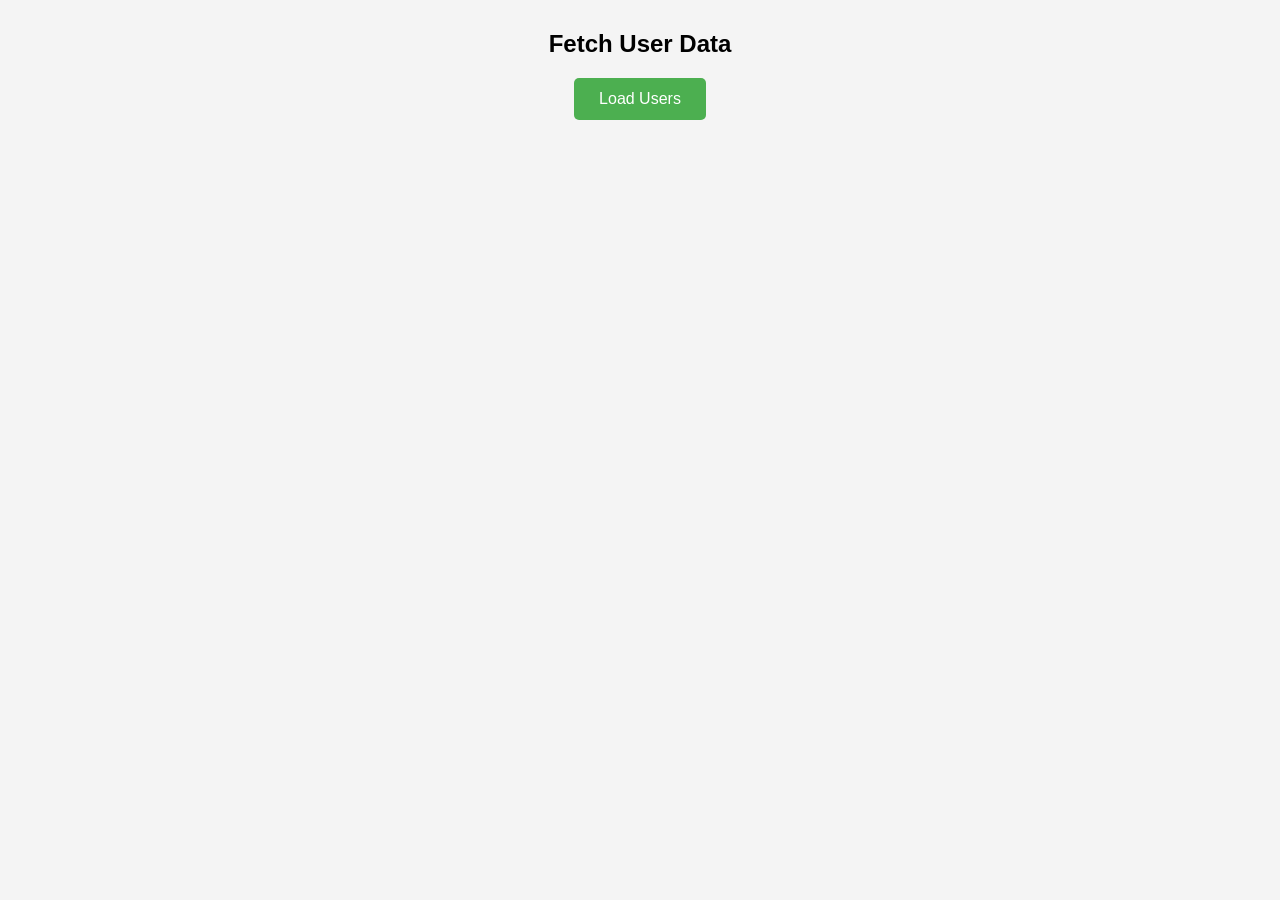
<file: task2.html>
<!DOCTYPE html>
<html>
<head>
    <title>User Data Fetch</title>
    <style>
        body {
            font-family: Arial, sans-serif;
            text-align: center;
            margin: 30px;
            background-color: #f4f4f4;
        }

        button {
            padding: 12px 25px;
            font-size: 16px;
            background-color: #4CAF50;
            color: white;
            border: none;
            border-radius: 5px;
            cursor: pointer;
        }

        button:hover {
            background-color: #45a049;
        }

        #status {
            margin-top: 20px;
            font-size: 18px;
            font-weight: bold;
        }

        .user-card {
            background: white;
            margin: 15px auto;
            padding: 15px;
            width: 350px;
            border-radius: 8px;
            box-shadow: 0 0 8px rgba(0,0,0,0.2);
            text-align: left;
        }
    </style>
</head>
<body>

    <h2>Fetch User Data</h2>

    <button onclick="fetchUsers()">Load Users</button>

    <div id="status"></div>
    <div id="users"></div>

    <script>
        function fetchUsers() {
            document.getElementById("status").innerHTML = "Loading...";
            document.getElementById("users").innerHTML = "";

            setTimeout(() => {
                fetch("https://jsonplaceholder.typicode.com/users")
                    .then(response => response.json())
                    .then(data => {
                        let output = "";

                        data.forEach(user => {
                            output += `
                                <div class="user-card">
                                    <p><strong>Name:</strong> ${user.name}</p>
                                    <p><strong>Email:</strong> ${user.email}</p>
                                    <p><strong>Phone:</strong> ${user.phone}</p>
                                </div>
                            `;
                        });

                        document.getElementById("users").innerHTML = output;
                        document.getElementById("status").innerHTML = "Loaded Successfully";
                    })
                    .catch(error => {
                        document.getElementById("status").innerHTML =
                            "Error loading data";
                        console.log(error);
                    });
            }, 2000);
        }
    </script>

</body>
</html>
</file>
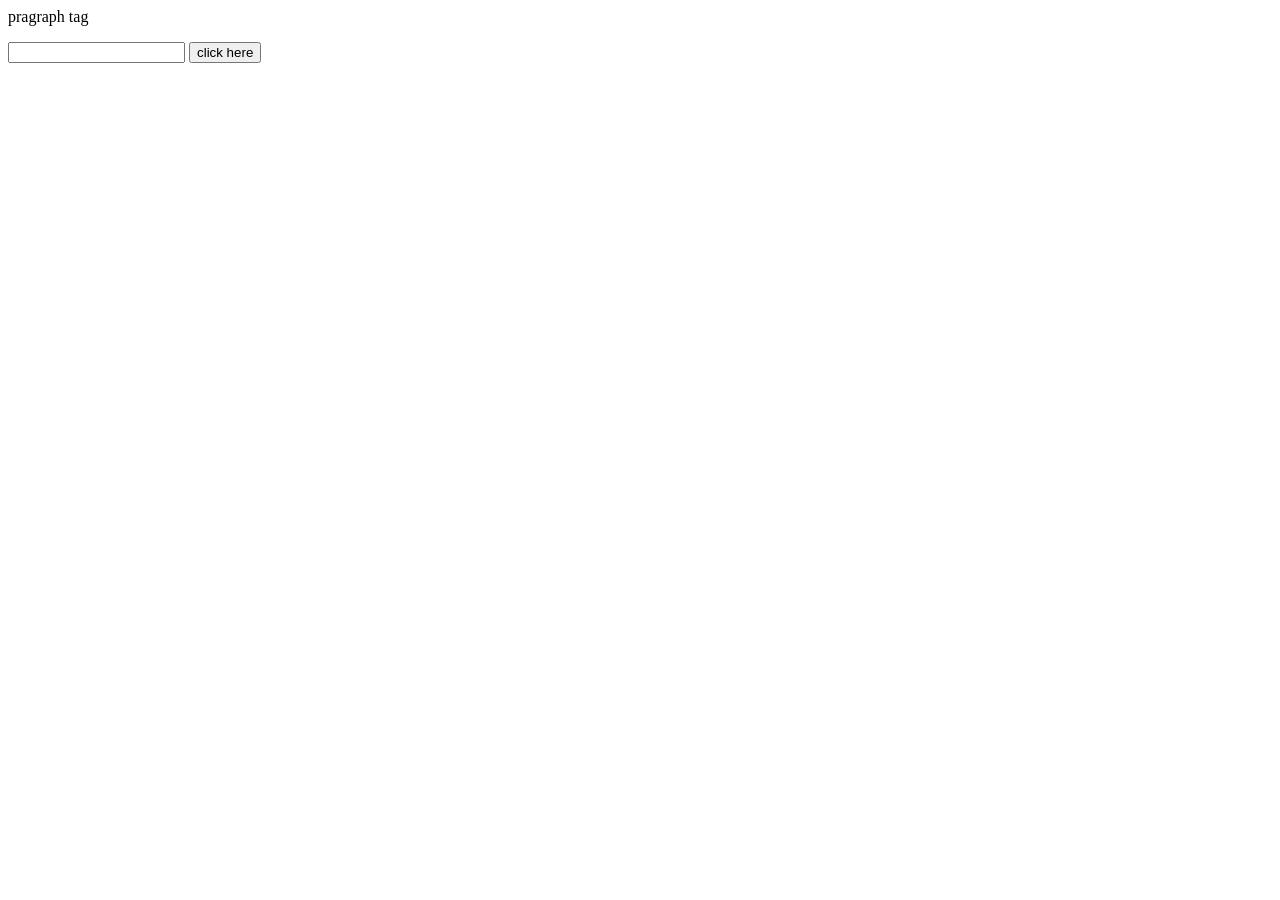
<file: tenth.html>
<html>
    <head></head>
    <body>
        <p class = "pclass" id="ptag">pragraph tag</p>
        <input type ="text" onchange="abs()" id="eventlistener">
        <button onclick="alert('clicked')">click here</button>
        <p id="Ptag"></p>
    </body>
    <script src = "batch3api.js"></script>
</html>
</file>
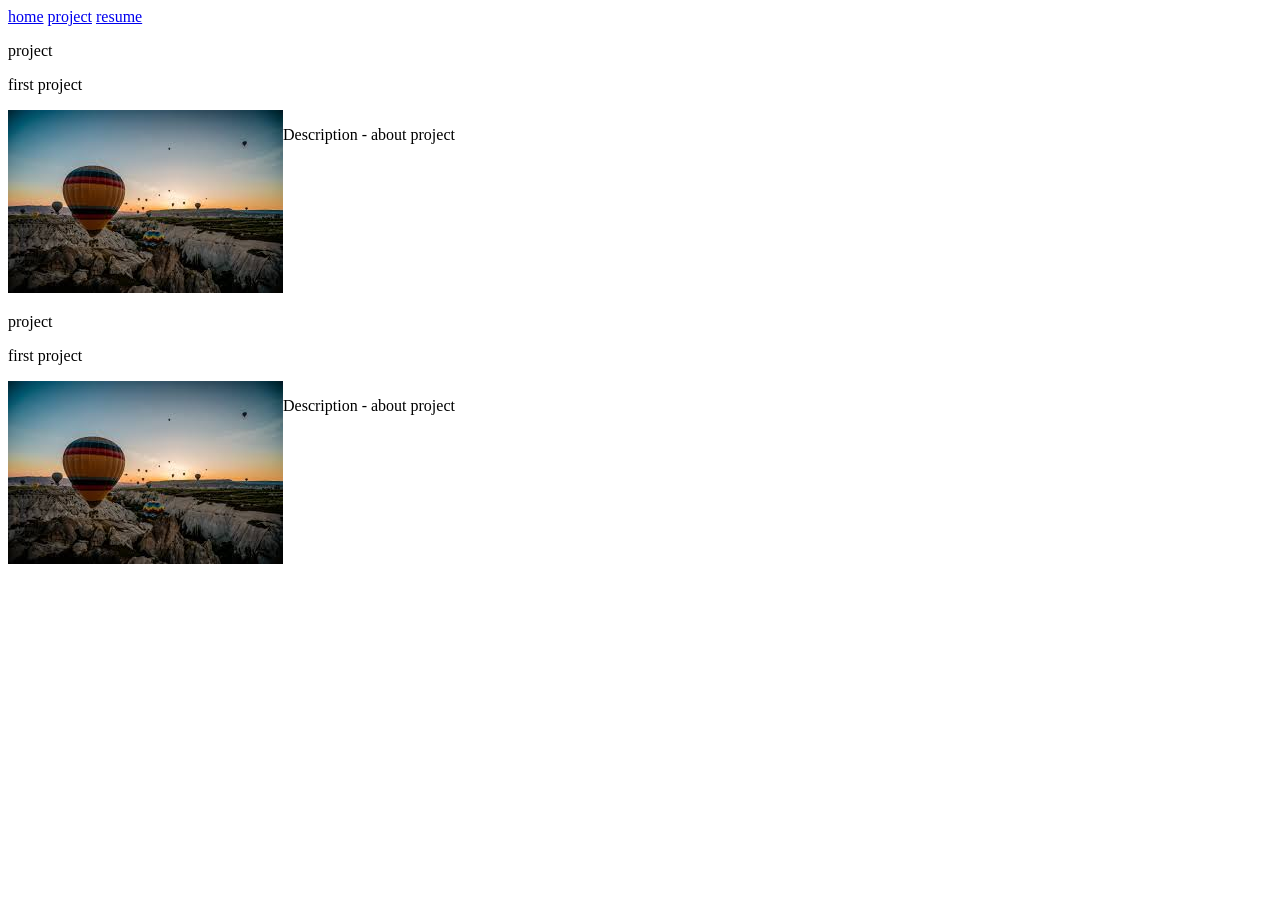
<file: task/batch3project.html>
<!DOCTYPE html>
<html lang="en">
    <head>
        <link rel="stylesheet" href="batch3.css">
    </head>
    <body>
        <nav>
            <a href="batch3.html">home</a>
            <a href="batch3project.html">project</a>
            <a href="batch3resume.html">resume</a>
        </nav>
        <p>project</p>
        <p>first project</p>
        <div class="project">
            <a href="https://github.com/hariniappar/411724205013"><img src="img4.png"></a>
            <p>Description - about project</p>
        </div>
        <p>project</p>
        <p>first project</p>
        <div class="project">
            <a href="https://github.com/hariniappar/411724205013"><img src="img4.png"></a>
            <p>Description - about project</p>
    </body>
</html>
</file>
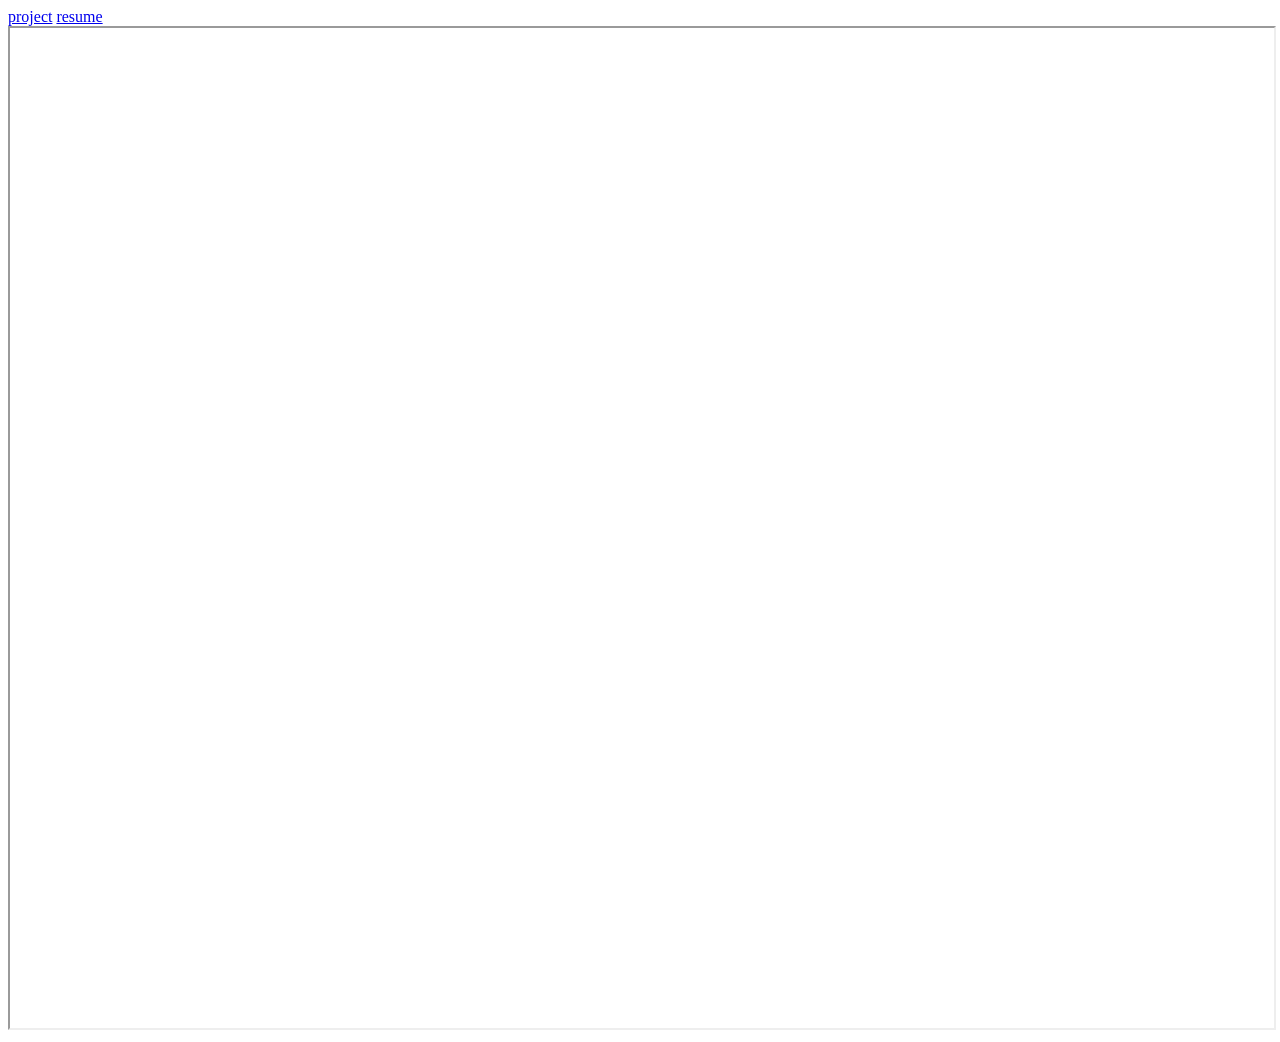
<file: task/batch3resume.html>
<!DOCTYPE html>
<html>
    <head></head>
    <body>
        <nav>
            <a href="batch3project.html">project</a>
            <a href="batch3resume.html">resume</a>
        </nav>
        <iframe src="signature.pdf" height="1000px" width="100%"></iframe>
    </body>
</html>
</file>
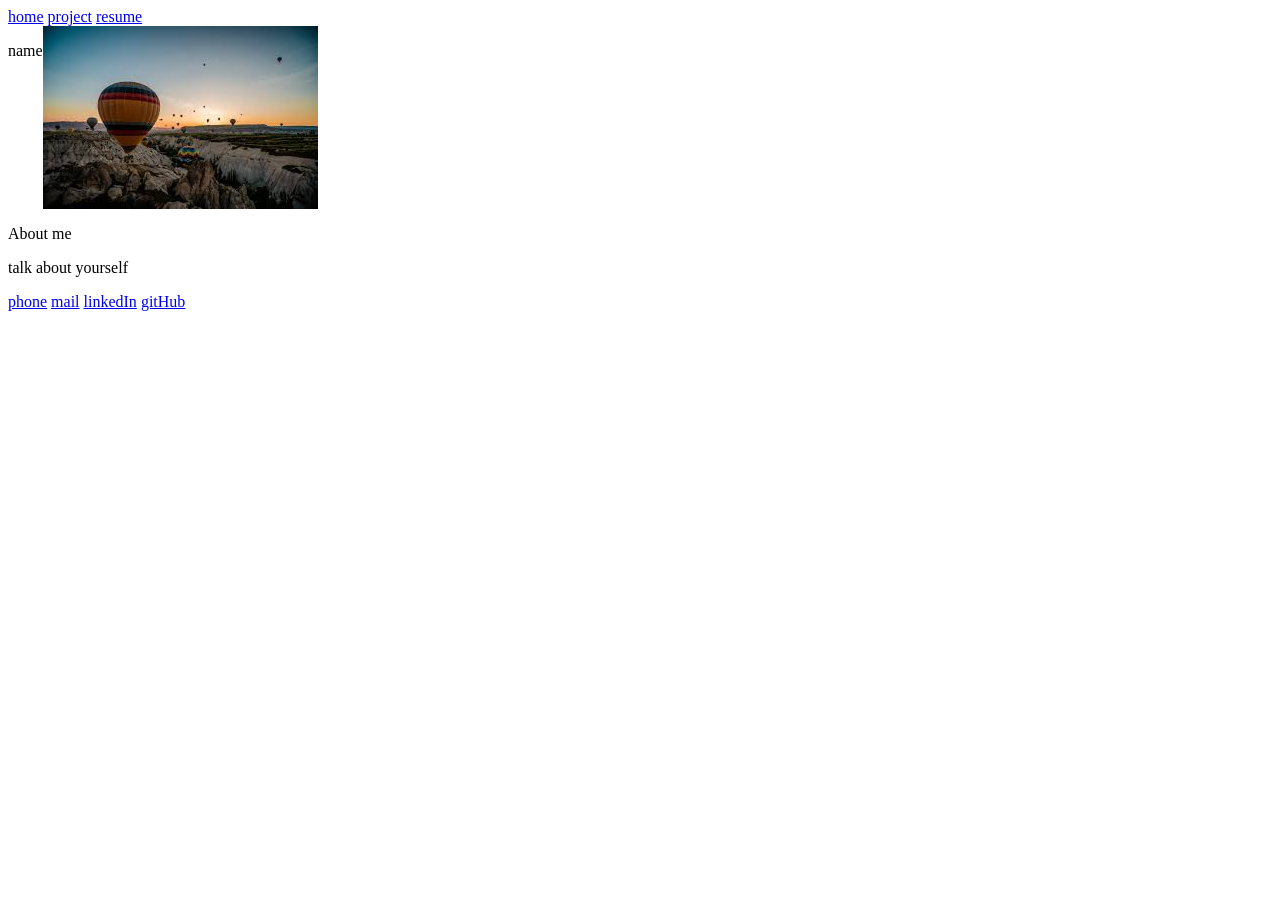
<file: task/task2.html>
<html>
    <head>
        <link rel="stylesheet"href="batch3.css">
    </head>
        <body>
        <nav>
            <a href="batch3.html">home</a>
            <a href="batch3project.html">project</a>
            <a href="batch3resume.html">resume</a>
        </nav>
        <div class="main-section ">
        <p>name</p>
        <img src="img4.png">
        </div> 
        <p>About me</p>
        <p>talk about yourself</p>
        <footer>
            <a href="phone no:+919677494543">phone</a>
            <a href="mail to: @email.com">mail</a>
            <a href="https://www.linkedin.com">linkedIn</a>
            <a href="https://www.gitHub.com">gitHub</a>
        </footer>
        </body>
</html>
</file>
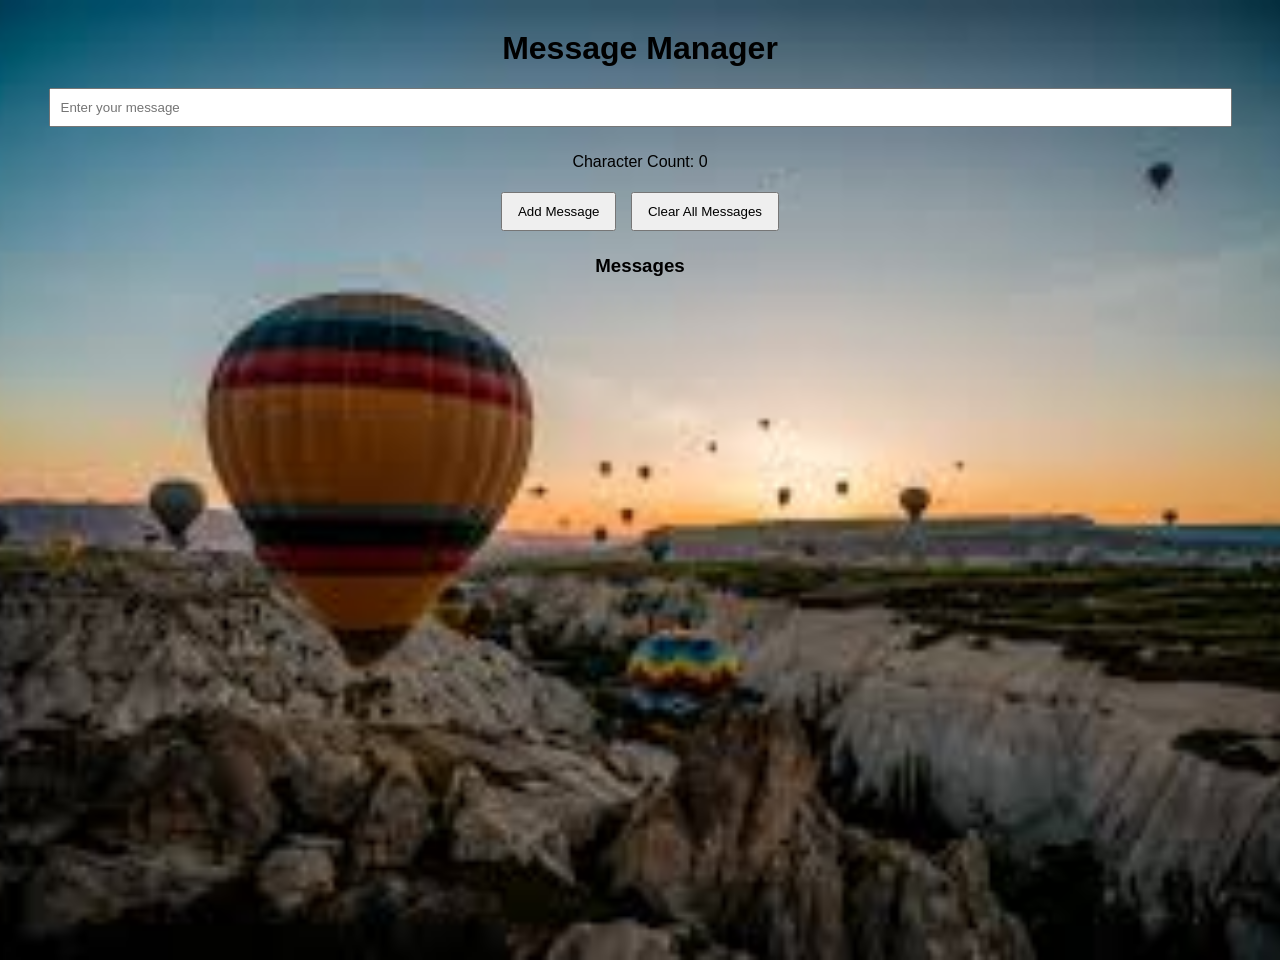
<file: task/task3.html>
<!DOCTYPE html>
<html lang="en">
<head>
    <meta charset="UTF-8">
    <meta name="viewport" content="width=device-width, initial-scale=1.0">
    <title>Message Manager</title>
    <link rel="stylesheet" href="task3.css">
</head>
<body>

    <div>
        <h1>Message Manager</h1>

        <input type="text" id="messageInput" placeholder="Enter your message">

        <p>Character Count: <span id="charCount">0</span></p>

        <button id="addBtn">Add Message</button>
        <button id="clearBtn">Clear All Messages</button>

        <h3>Messages</h3>
        <div id="messageList"></div>

        <p id="status"></p>
    </div>

    <script src="task3.js"></script>
</body>
</html>
</file>
<file: task/batch3.css>
.main-section{
    display: flex;
}
.project {
    display:flex;

}
</file>
<file: task/task3.css>
body {
    font-family: Arial, sans-serif;
    margin: 30px;
    text-align: center; 
    background-image: url("img4.png");
    background-size:cover;
     height: 100vh;
    background-position: center; 
    background-repeat: no-repeat;     
    color: #000; 
}

input {
    width: 95%;
    padding: 10px;
    margin-bottom: 10px;
}

button {
    padding: 10px 15px;
    margin: 5px;
    cursor: pointer;
}

#messageList div {
    background: #dff0d8;
    padding: 8px;
    margin: 5px 0;
    border-radius: 5px;
}

#status {
    color: blue;
    font-weight: bold;
}
</file>
